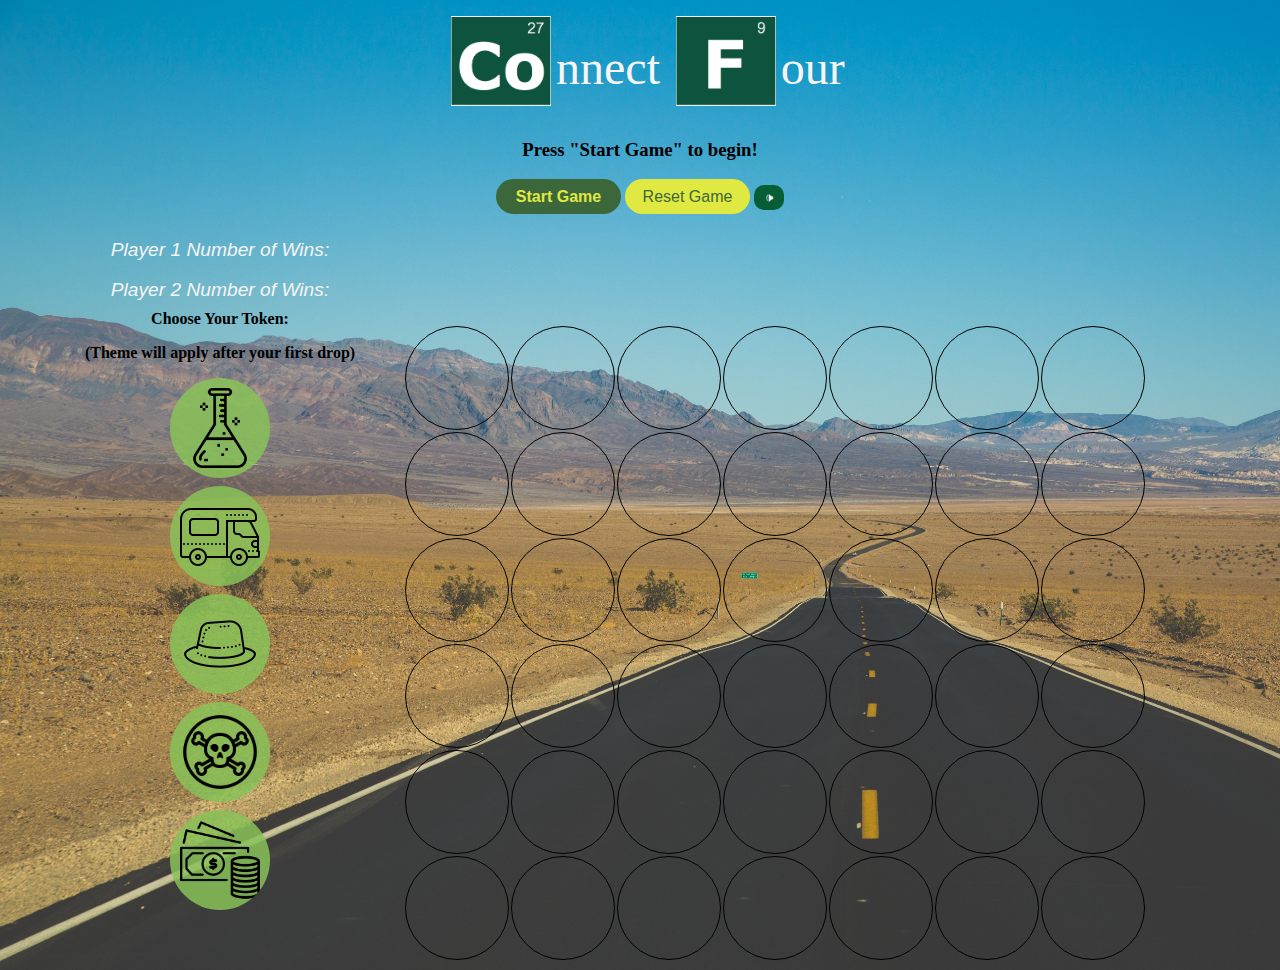
<file: portfolio/connect4/index.html>
<!DOCTYPE html>
<html lang="en">
  <head>
    <title>Keith Tachibana: Connect 4</title>
    <meta charset="UTF-8" />
    <meta name="viewport" content="width=device-width, initial-scale=1.0" />
    <meta http-equiv="X-UA-Compatible" content="IE=edge" />
    <link rel="icon" type="image/png" href="../../assets/images/icon.png" />
    <link rel="stylesheet" type="text/css" href="../../assets/css/style-connect4.css" />
  </head>
  <body>
    <div class="modal hidden">
      <div class="modal-text">
        <span class="close">&times;</span>
        <button class="restart">Play Again</button>
        <div class="congrats"></div>
      </div>
    </div>
    <div class="modal-draw hidden">
      <div class="modal-text">
        <button class="restart-draw">Play Again</button>
        <div class="draw"></div>
      </div>
    </div>
    <header>
      <div class="theme-title">
        <div class="title-1"></div>
        <p>nnect</p>
        <div class="title-2"></div>
        <p>our</p>
      </div>
      <h3>Press "Start Game" to begin!</h3>
      <button id="startGame">Start Game</button>
      <button id="resetGame">Reset Game</button>
      <button id="music">&#128361;</button>
    </header>
    <main>
      <aside class="game-stats">
        <div id="gameInfo"></div>
        <div id="p1Wins">Player 1 Number of Wins:</div>
        <div id="p2Wins">Player 2 Number of Wins:</div>
        <p id="token1">Choose Your Token:</p>
        <p id="token2">(Theme will apply after your first drop)</p>
        <div class="choose-token icon-1"></div>
        <div class="choose-token icon-2"></div>
        <div class="choose-token icon-3"></div>
        <div class="choose-token icon-4"></div>
        <div class="choose-token icon-5"></div>
      </aside>
        <audio loop id="theme">
          <source src="../../assets/audio/Breaking_Bad_Theme.mp3" type="audio/mpeg">
          Your browser does not support the audio element.
        </audio>
      <table>
      <thead>
            <th class="col-0"></th>
            <th class="col-1"></th>
            <th class="col-2"></th>
            <th class="col-3"></th>
            <th class="col-4"></th>
            <th class="col-5"></th>
            <th class="col-6"></th>
          </thead>
        <tbody>
          <!--Row #1-->
          <tr>
            <td id="td00"></td>
            <td id="td01"></td>
            <td id="td02"></td>
            <td id="td03"></td>
            <td id="td04"></td>
            <td id="td05"></td>
            <td id="td06"></td>
          </tr>
          <!--Row #2-->
          <tr>
            <td id="td10"></td>
            <td id="td11"></td>
            <td id="td12"></td>
            <td id="td13"></td>
            <td id="td14"></td>
            <td id="td15"></td>
            <td id="td16"></td>
          </tr>
          <!--Row #3-->
          <tr>
            <td id="td20"></td>
            <td id="td21"></td>
            <td id="td22"></td>
            <td id="td23"></td>
            <td id="td24"></td>
            <td id="td25"></td>
            <td id="td26"></td>
          </tr>
          <!--Row #4-->
          <tr>
            <td id="td30"></td>
            <td id="td31"></td>
            <td id="td32"></td>
            <td id="td33"></td>
            <td id="td34"></td>
            <td id="td35"></td>
            <td id="td36"></td>
          </tr>
          <!--Row #5-->
          <tr>
            <td id="td40"></td>
            <td id="td41"></td>
            <td id="td42"></td>
            <td id="td43"></td>
            <td id="td44"></td>
            <td id="td45"></td>
            <td id="td46"></td>
          </tr>
          <!--Row #6-->
          <tr>
            <td id="td50"></td>
            <td id="td51"></td>
            <td id="td52"></td>
            <td id="td53"></td>
            <td id="td54"></td>
            <td id="td55"></td>
            <td id="td56"></td>
          </tr>
        </tbody>
      </table>
    </main>
    <script src="../../assets/js/connect4.js"></script>
  </body>
</html>
</file>
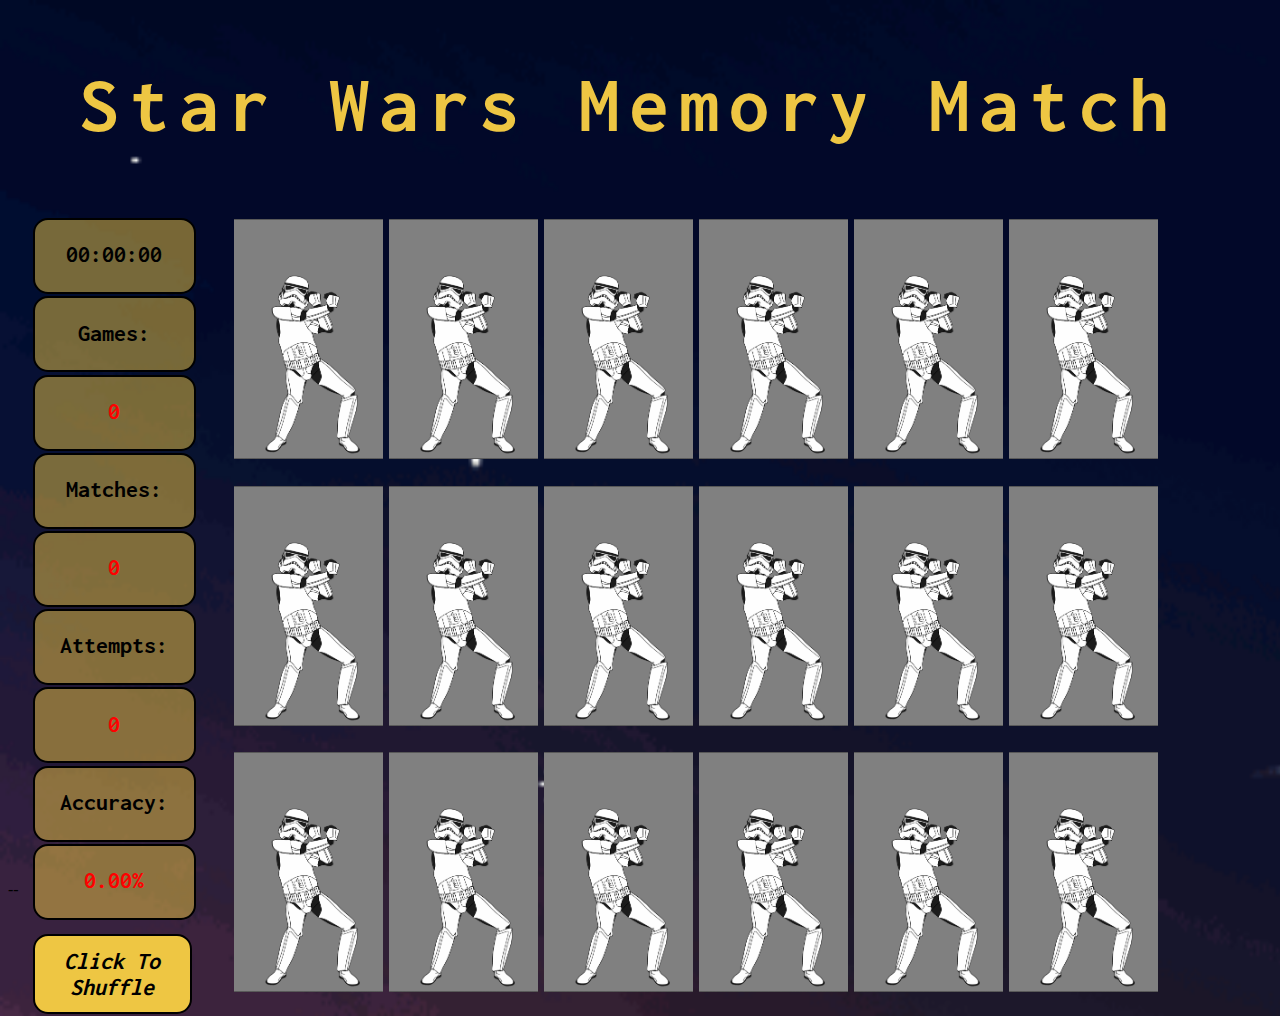
<file: portfolio/memory_match/index.html>
<!DOCTYPE html>
<html lang="en">
  <head>
    <title>Keith Tachibana: Memory Match</title>
    <meta charset="UTF-8" />
    <meta name="viewport" content="width=device-width, initial-scale=1.0" />
    <meta http-equiv="X-UA-Compatible" content="IE=edge" />
    <link rel="icon" type="image/png" href="../../assets/images/icon.png" />
    <link rel="stylesheet" type="text/css" href="../../assets/css/grid-memory.css" />
    <link rel="stylesheet" type="text/css" href="../../assets/css/style-memory.css" />
    <link rel="stylesheet" href="https://fonts.googleapis.com/css?family=Inconsolata&display=swap" />
  </head>
  <body onload="shuffleCards()">
    <div class="container">
      <div class="row">
        <header class="header">
          <div class="title-container">
            <h1 class="title-text">Star Wars Memory Match</h1>
          </div>
        </header>
      </div>
      <div class="row">
        <aside class="aside col-2">
          <div class="clock-container">
            <h4 class="clock">00:00:00</h4>
          </div>
          <div class="games-container">
            <h4 class="games-text">Games:</h4>
          </div>
          <div class="games-score-container">
            <h4 class="games-score">0</h4>
          </div>
          <div class="matches-container">
            <h4 class="matches-text">Matches:</h4>
          </div>
          <div class="matches-score-container">
            <h4 class="matches-score">0</h4>
          </div>
          <div class="attempts-container">
            <h4 class="attempts-text">Attempts:</h4>
          </div>
          <div class="attempts-score-container">
            <h4 class="attempts-score">0</h4>
          </div>
          <div class="accuracy-container">
            <h4 class="accuracy-text">Accuracy:</h4>
          </div>
          <div class="accuracy-score-container">
            <h4 class="accuracy-score">0%</h4>
          </div>
          <button class="shuffle-button">Click To Shuffle</button>
        </aside>
        <main class="main col-10" id="gameCards">
          <div class="card-item col-2">
            <div class="card-front chewbacca"></div>
            <div class="card-back"></div>
          </div>
          <div class="card-item col-2">
            <div class="card-front chewbacca"></div>
            <div class="card-back"></div>
          </div>
          <div class="card-item col-2">
            <div class="card-front emperor"></div>
            <div class="card-back"></div>
          </div>
          <div class="card-item col-2">
            <div class="card-front emperor"></div>
            <div class="card-back"></div>
          </div>
          <div class="card-item col-2">
            <div class="card-front hansolo"></div>
            <div class="card-back"></div>
          </div>
          <div class="card-item col-2">
            <div class="card-front hansolo"></div>
            <div class="card-back"></div>
          </div>
          <div class="card-item col-2">
            <div class="card-front leia"></div>
            <div class="card-back"></div>
          </div>
          <div class="card-item col-2">
            <div class="card-front leia"></div>
            <div class="card-back"></div>
          </div>
          <div class="card-item col-2">
            <div class="card-front luke"></div>
            <div class="card-back"></div>
          </div>
          <div class="card-item col-2">
            <div class="card-front luke"></div>
            <div class="card-back"></div>
          </div>
          <div class="card-item col-2">
            <div class="card-front obiwan"></div>
            <div class="card-back"></div>
          </div>
          <div class="card-item col-2">
            <div class="card-front obiwan"></div>
            <div class="card-back"></div>
          </div>
          <div class="card-item col-2">
            <div class="card-front padme"></div>
            <div class="card-back"></div>
          </div>
          <div class="card-item col-2">
            <div class="card-front padme"></div>
            <div class="card-back"></div>
          </div>
          <div class="card-item col-2">
            <div class="card-front vader"></div>
            <div class="card-back"></div>
          </div>
          <div class="card-item col-2">
            <div class="card-front vader"></div>
            <div class="card-back"></div>
          </div>
          <div class="card-item col-2">
            <div class="card-front yoda"></div>
            <div class="card-back"></div>
          </div>
          <div class="card-item col-2">
            <div class="card-front yoda"></div>
            <div class="card-back"></div>
          </div>
        </main>
      </div>
    </div>
    <div class="modal w3-modal hidden">
      <div class="modal-text">
        <span class="close">&times;</span>
        <h3>Congratulations! You have won!!!</h3>
        <button class="reset"><span>Play Again </span></button>
      </div>
    </div>
    <script src="../../assets/js/memory.js"></script>
  </body>
</html>
--
</file>
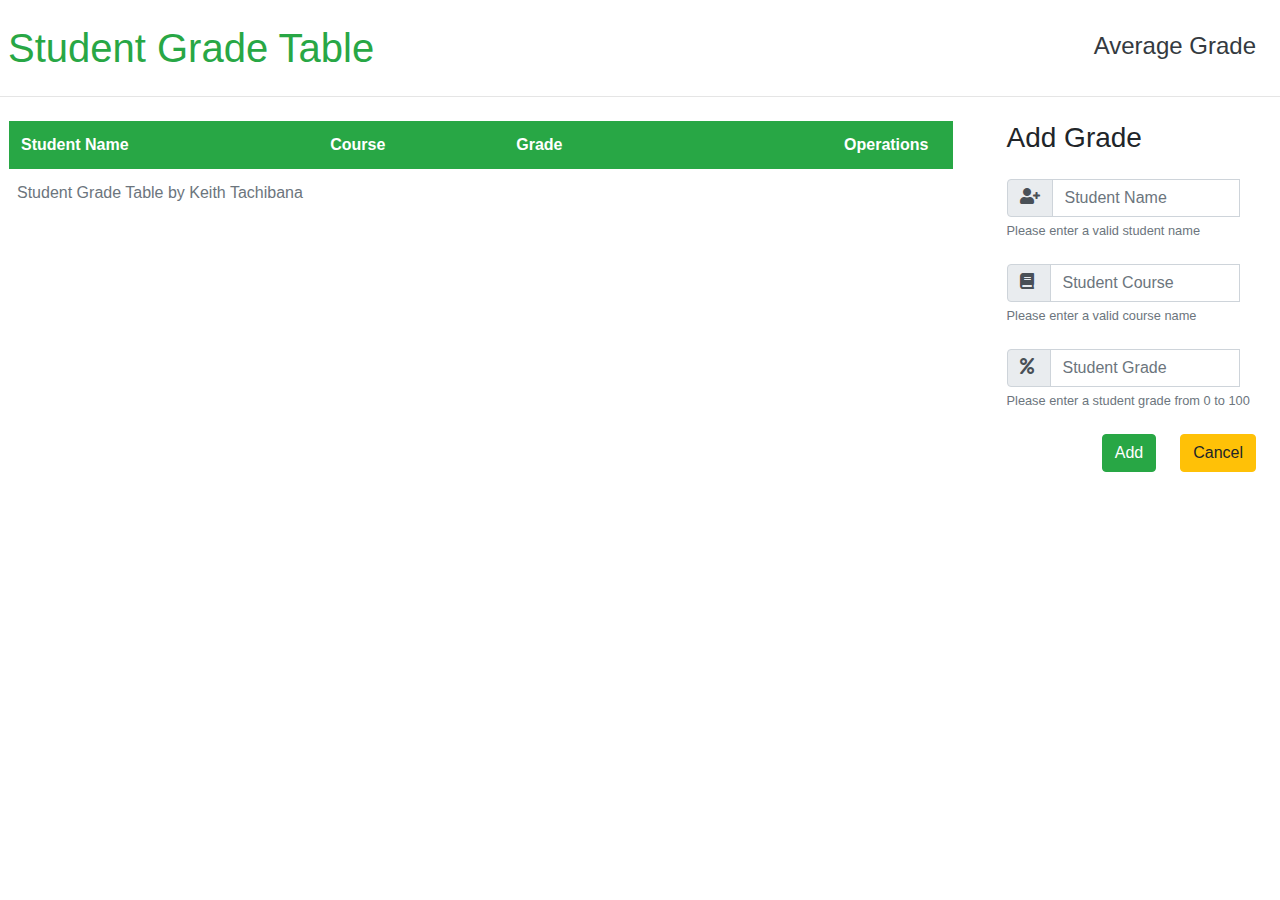
<file: portfolio/studentGradeTable/index.html>
<!DOCTYPE html>
<html lang="en">
  <head>
    <title>Keith Tachibana: Student Grade Table</title>
    <meta charset="UTF-8" />
    <meta name="viewport" content="width=device-width, initial-scale=1.0" />
    <meta http-equiv="X-UA-Compatible" content="IE=edge" />
    <link rel="icon" type="image/png" href="../../assets/images/icon.png" />
    <link rel="stylesheet" type="text/css" href="../../assets/css/style-sgt.css" />
    <link rel="stylesheet" href="https://cdnjs.cloudflare.com/ajax/libs/twitter-bootstrap/4.4.1/css/bootstrap.css" />
    <link rel="stylesheet" href="https://cdnjs.cloudflare.com/ajax/libs/font-awesome/5.12.1/css/all.min.css" />
  </head>
  <body>
    <header>
      <div class="row">
        <div class="col-12 col-sm-12 col-md-12 col-lg-6 col-xl-6 mt-4">
          <h1 class="text-success pl-2" id="page-title">Student Grade Table</h1>
        </div>
        <div class="col-12 col-sm-12 col-md-12 col-lg-6 col-xl-6 mt-4" id="average-grade-container">
          <h4 class="text-dark float-right pr-4 pt-2">Average Grade <span class="badge badge-secondary" id="badge-avg"></span></h4>
        </div>
      </div>
    </header>
    <hr class="mb-4" />
    <main>
      <div class="row">
        <div class="col-12 col-sm-12 col-md-12 col-lg-9 col-xl-9 pl-4">
          <div class="table-responsive-sm table-responsive-md table-responsive-lg table-responsive-xl">
            <table class="table table-dark table-striped table-borderless">
              <caption class="pl-2">Student Grade Table by Keith Tachibana</caption>
              <thead class="bg-success">
                <th scope="col">Student Name</th>
                <th scope="col">Course</th>
                <th scope="col">Grade</th>
                <th scope="col" class="pr-4 text-right">Operations</th>
              </thead>
              <tbody></tbody>
            </table>
            <p class="float-right d-none" id="no-grades">No Grades Recorded</p>
          </div>
        </div>
        <div class="col-12 col-sm-12 col-md-12 col-lg-3 col-xl-3">
          <h3 class="mb-4 ml-4">Add Grade</h3>
          <form>
            <div class="input-group mb-4 pr-3">
              <div class="input-group-prepend">
                <i class="input-group-text fas fa-user-plus pt-2 ml-4"></i>
              </div>
              <input type="text" name="name" class="form-control mr-4" placeholder="Student Name" size="25" required="required" aria-label="Student Name" />
              <small class="text-muted form-text w-100 ml-4">Please enter a valid student name</small>
            </div>
            <div class="input-group mb-4 pr-3">
              <div class="input-group-prepend">
                <i class="input-group-text fas fa-book pt-2 pr-3 ml-4"></i>
              </div>
              <input type="text" name="course" class="form-control mr-4" placeholder="Student Course" size="25" required="required" aria-label="Student Course"  />
              <small class="text-muted form-text w-100 ml-4">Please enter a valid course name</small>
            </div>
            <div class="input-group mb-4 pr-3">
              <div class="input-group-prepend">
                <i class="input-group-text fas fa-percent pt-2 pr-3 ml-4"></i>
              </div>
              <input type="number" name="grade" class="form-control mr-4" placeholder="Student Grade" size="25" min="0" max="100" required="required" aria-label="Student Grade" />
              <small class="text-muted form-text w-100 ml-4">Please enter a student grade from 0 to 100</small>
            </div>
            <button type="reset" class="btn btn-warning float-right mr-4" name="cancel" value="reset">Cancel</button>
            <button type="submit" class="btn btn-success float-right mr-4" id="add-button" name="add" value="submit">Add</button>
          </form>
        </div>
      </div>
    </main>
    <script src="https://cdnjs.cloudflare.com/ajax/libs/jquery/3.4.1/jquery.js"></script>
    <script src="../../assets/js/studentGradeTable/app.js"></script>
    <script src="../../assets/js/studentGradeTable/grade-table.js"></script>
    <script src="../../assets/js/studentGradeTable/page-header.js"></script>
    <script src="../../assets/js/studentGradeTable/grade-form.js"></script>
    <script src="../../assets/js/studentGradeTable/main.js"></script>
  </body>
</html>
</file>
<file: assets/css/style-connect4.css>
body {
  max-width: 100vw;
  margin: 0;
  background-image: url('../images/connect_4/pablo-garcia-saldana-6WysHvxpQEQ-unsplash.jpg');
  background-size: cover;
  background-repeat: no-repeat;
}

h1 {
  color: whitesmoke;
}

table {
  margin: .5rem 3rem;
}

tr, td, tbody {
  border: 1px solid #000;
  border-radius: 50%;
  height: 100px;
  width: 100px;
}

#gameInfo {
  font-size: 1.75rem;
}

.tdElement {
  height: 100px;
  width: 100px;
  border-radius: 50%;
  margin: 0 auto;
  display: block;
}

th:hover {
  background-image: url('../images/connect_4/arrow.png');
  background-size: contain;
  background-repeat: no-repeat;
}

#startGame {
  font-size: 1rem;
  font-weight: bold;
  height: 35px;
  width: 125px;
  border-radius: 20px;
  border: none;
  background-color: rgb(60, 103, 58);
  color: rgb(224, 233, 66);
}

#startGame:hover {
  cursor: pointer;
  background-color: rgb(36, 58, 35);
}

#startGame:active {
  transform: translateY(5px);
}

#startGame:disabled {
  color: grey;
  cursor: initial;
}

#startGame:disabled:hover {
  background-color: rgb(60, 103, 58);
  cursor: initial;
}

#resetGame {
  font-size: 1rem;
  height: 35px;
  width: 125px;
  border-radius: 20px;
  border: none;
  background-color: rgb(224, 233, 66);
  color: rgb(60, 103, 58);
}

#resetGame:hover {
  cursor: pointer;
  background-color: rgb(126, 131, 35);
}

#resetGame:active {
  transform: translateY(5px);
}

#music {
  height: 25px;
  width: 30px;
  border-radius: 10px;
  border: none;
  background-color: rgb(6, 94, 54);
  color: white;
}

#music:hover {
  cursor: pointer;
  background-color: rgb(188, 194, 191);
}

#music:active {
  transform: translateY(5px);
}

#p1Wins, #p2Wins {
  font-style: italic;
}

.modal, .modal-draw {
  position: fixed;
  display: flex;
  justify-content: center;
  margin: 0;
  height: 100%;
  width: 100%;
  background-color: rgba(27, 29, 25, 0.637)
}

.modal-text {
  display: flex;
  justify-content: center;
  flex-direction: column;
  align-items: center;
  color: white;
}

.modal-text>div {
  text-align: center;
  font-size: 3rem;
  position: relative;
  top: 50px;
}

.close {
  font-size: 5rem;
  font-weight: bolder;
  color: #fff;
}

.close:hover {
  cursor: pointer;
  color: #aaa;
}

.close:active {
  transform: translateY(5px);
}

.restart, .restart-draw {
  height: 25px;
  width: 100px;
  border-radius: 10px;
  border: none;
  background-color: dodgerblue;
  color: white;
}

.restart:hover {
  cursor: pointer;
  background-color: blue;
}

.restart:active {
  transform: translateY(5px);
}

.fall-5 {
  animation-name: fall-animation-5;
  animation-duration: 500ms;
}

.fall-4 {
  animation-name: fall-animation-4;
  animation-duration: 500ms;
}

.fall-3 {
  animation-name: fall-animation-3;
  animation-duration: 500ms;
}

.fall-2 {
  animation-name: fall-animation-2;
  animation-duration: 500ms;
}

.fall-1 {
  animation-name: fall-animation-1;
  animation-duration: 500ms;
}

.fall-0 {
  animation-name: fall-animation-0;
  animation-duration: 500ms;
}

@keyframes fall-animation-5 {
  from {
    transform: translateY(-500px);
  }
  to {
    transform: translateY(0);
  }
}

@keyframes fall-animation-4 {
  from {
    transform: translateY(-400px);
  }
  to {
    transform: translateY(0);
  }
}

@keyframes fall-animation-3 {
  from {
    transform: translateY(-300px);
  }
  to {
    transform: translateY(0);
  }
}

@keyframes fall-animation-2 {
  from {
    transform: translateY(-200px);
  }
  to {
    transform: translateY(0);
  }
}

@keyframes fall-animation-1 {
  from {
    transform: translateY(-100px);
  }
  to {
    transform: translateY(0);
  }
}

@keyframes fall-animation-0 {
  from {
    transform: translateY(0);
  }
  to {
    transform: translateY(0);
  }
}

.player1 {
  background-color: rgb(66, 151, 62);
}

.player2 {
  background-color: rgb(224, 233, 66);
}

.theme-title {
  display: flex;
  height: 120px;
  justify-content: center;
}

.theme-title p {
  color: whitesmoke;
  font-size: 3rem;
  margin-top: 2.5rem;
}

.title-1 {
  background-image: url('../images/connect_4/co.png');
  background-size: cover;
  background-position: center;
  background-repeat: no-repeat;
  height: 90px;
  width: 100px;
  margin: 1rem;
  margin-right: .3rem;
}

.title-2 {
  background-image: url('../images/connect_4/F.png');
  background-size: cover;
  background-position: center;
  background-repeat: no-repeat;
  height: 90px;
  width: 100px;
  margin: 1rem;
  margin-right: .3rem;
}

.gameStats {
  display: flex;
  width: 100%;
}

main {
  display: flex;
  justify-content: center;
}

.choose-token {
  /* margin: auto; */
  height: 100px;
  width: 100px;
  margin: auto;
  margin-top: .5rem;
  background-repeat: no-repeat;
  background-position: center;
  background-size: 5rem;
  border-radius: 50%;
  background-color: rgba(136, 194, 88, 0.842)
}

.icon-1 {
  background-image: url('../images/connect_4/beaker.png');
  background-size: 80%;
  background-repeat: no-repeat;
  background-position: center;
}

.icon-2 {
  background-image: url('../images/connect_4/icons8-camper-80.png');
  background-size: 80%;
  background-repeat: no-repeat;
  background-position: center;
}

.icon-3 {
  background-image: url('../images/connect_4/icons8-hat-80.png');
  background-size: 80%;
  background-repeat: no-repeat;
  background-position: center;
}

.icon-4 {
  background-image: url('../images/connect_4/icons8-skull-crossbones-100.png');
  background-size: 80%;
  background-repeat: no-repeat;
  background-position: center;
}

.icon-5 {
  background-image: url('../images/connect_4/money.png');
  background-size: 80%;
  background-repeat: no-repeat;
  background-position: center;
}

#token1, #token2 {
  color: black;
  font-weight: bold;
}

.choose-token:hover {
  background-color: rgb(7, 7, 7);
  cursor: pointer;
}

.choose-token:active {
  transform: translateY(5px);
}

#p1Wins, #p2Wins {
  margin-top: 2rem;
  color: whitesmoke;
  font-family: sans-serif;
  font-size: 1.2rem;
  line-height: 0.5rem;
}

aside {
  text-align: center;
}

header {
  text-align: center;
}

.hidden {
  display: none;
}
</file>
<file: assets/css/grid-memory.css>
.container {
  width: 100%;
  max-width: 1500px;
  margin: auto;
  height: 100%;
}

.row {
  width: 100%;
  display: flex;
  margin-bottom: 0.5rem;
  justify-content: center;
}

.row:first-child {
  height: 200px;
}

.row:nth-child(2) {
  height: 800px;
}

.col-1 {width: 8%;}
.col-2 {width: 16%;}
.col-3 {width: 24%;}
.col-4 {width: 32%;}
.col-5 {width: 40%;}
.col-6 {width: 48%;}
.col-7 {width: 56%;}
.col-8 {width: 64%;}
.col-9 {width: 72%;}
.col-10 {width: 80%;}
.col-11 {width: 88%;}
.col-12 {width: 96%;}
</file>
<file: assets/css/style-memory.css>
body {
  background-image: url("../../assets/images/memory_match/background.gif");
  background-size: 100% 150%;
  background-repeat: no-repeat;
  height: 97vh;
  width: 97vw;
}

.header {
  display: flex;
  justify-content: space-between;
}

.title-text {
  font-size: 5rem;
  letter-spacing: 25px;
  font-family: "Inconsolata", monospace;
  color: #EEC643;
}

.aside {
  font-family: "Inconsolata", monospace;
  font-size: 1.5rem;
  color: black;
  height: 100%;
  display: flex;
  flex-direction: column;
  justify-content: space-evenly;
}

.aside > div {
  background-color: rgba(238, 198, 67, 0.5);
  text-align: center;
  height: 9%;
  width: 80%;
  border-radius: 15px;
  border: 2px double #000;
  display: flex;
  justify-content: center;
  align-items: flex-end;
}

.aside div h4 {
  display: flex;
  justify-content: center;
  position: relative;
  bottom: 15%;
}

.games-score, .matches-score, .attempts-score, .accuracy-score {
  color: red;
}

.start {
  font-family: "Inconsolata", monospace;
  font-size: 1.75rem;
  margin-top: 6%;
  width: 80%;
  height: 10%;
  background-color: #EEC643;
  border-width: 0;
  border-radius: 15px;
  font-weight: bold;
  font-style: italic;
  border: 2px double #000;
  outline: none;
  cursor: pointer;
}

.start:hover {
  background-color: #6D5A1F;
  animation: shake 0.5s;
  animation-iteration-count: infinite;
}

.start:active {
  background-color: #6D5A1F;
  box-shadow: 0 5px #EEF0F2;
  transform: translateY(4px);
}

.shuffle-button {
  font-family: "Inconsolata", monospace;
  font-size: 1.75rem;
  margin-top: 6%;
  width: 80%;
  height: 10%;
  background-color: #EEC643;
  border-width: 0;
  border-radius: 15px;
  font-weight: bold;
  font-style: italic;
  border: 2px double #000;
  outline: none;
  cursor: pointer;
  position: relative;
  transition-duration: 0.4s;
  overflow: hidden;
}

.shuffle-button:hover {
  background-color: #6D5A1F;
  animation: shake 0.5s;
  animation-iteration-count: infinite;
  color: #EA2B1F;
}

.shuffle-button:active {
  background-color: #6D5A1F;
  box-shadow: 0 5px darkgray;
  transform: translateY(4px);
}

.shuffle-button:after {
  content: "";
  background: #C3A337;
  display: block;
  position: absolute;
  padding-top: 300%;
  padding-left: 350%;
  margin-left: -20px !important;
  margin-top: -120%;
  opacity: 0;
  transition: all 0.8s;
}

.shuffle-button:active:after {
  padding: 0;
  margin: 0;
  opacity: 1;
  transition: 0s;
}

.main {
  height: 100%;
  display: flex;
  flex-wrap: wrap;
}

.card-item {
  margin: 3px;
  height: 30%;
  padding: 0;
  position: relative;
}

.card-front, .card-back {
  height: 100%;
  width: 100%;
  background-size: cover;
  background-repeat: no-repeat;
  background-position: center;
  position: absolute;
}

.card-back {
  background-image: url("../../assets/images/memory_match/storm-trooper.gif");
  transition: transform .2s;
  /*opacity: 0.5;*/
}

.card-back:hover {
  border: 1px groove #f0f;
  transform: scale(1.1);
  box-shadow:
        0 0 30px 15px #fff,
        0 0 50px 30px #f0f,
        0 0 70px 45px #0ff;
  z-index: 10;
}

.chewbacca {
  background-image: url("../../assets/images/memory_match/chewbacca.jpg");
}

.emperor {
  background-image: url("../../assets/images/memory_match/emperor.jpg");
}

.hansolo {
  background-image: url("../../assets/images/memory_match/hansolo.webp");
}

.leia {
  background-image: url("../../assets/images/memory_match/leia.jpg");
}

.luke {
  background-image: url("../../assets/images/memory_match/luke.png");
}

.obiwan {
  background-image: url("../../assets/images/memory_match/obiwan.webp");
}

.padme {
  background-image: url("../../assets/images/memory_match/padme.jpg");
}

.vader {
  background-image: url("../../assets/images/memory_match/vader.jpg");
}

.yoda {
  background-image: url("../../assets/images/memory_match/yoda.jpg");
}

.modal {
  position: fixed;
  background-image: url("../../assets/images/memory_match/fireworks.gif");
  background-repeat: no-repeat;
  background-size: cover;
  color: black;
  text-align: center;
  top: 50%;
  left: 50%;
  transform: translate(-50%, -50%);
  height: 40%;
  font-size: 3rem;
  box-shadow: 10px 10px #DB2B39, 20px 20px #F3A712, 30px 30px #AFA2FF;
  font-family: "Inconsolata", monospace;
  font-weight: bolder;
  width: 1500px;
  border-radius: 15px;
}

.modal-text {
  position: relative;
  top: 5px;
}

.modal-text h3 {
  color: white;
  letter-spacing: 10px;
}

.close {
  font-size: 5rem;
  font-weight: bolder;
  color: #fff;
}

.close:hover, .close:focus {
  cursor: pointer;
  color: #aaaaaa;
  text-decoration: none;
}

.close:active {
  transform: translateY(4px);
}

.reset {
  font-family: "Inconsolata", monospace;
  font-size: 1.75rem;
  height: 50px;
  width: 250px;
  background-color: #C3A337;
  border-width: 0;
  border-radius: 10px;
  border: 0.5px ridge black;
  outline: none;
  cursor: pointer;
  font-weight: bold;
}

.reset span {
  cursor: pointer;
  display: inline-block;
  position: relative;
  transition: 0.5s;
}

.reset span:after {
  content: '\00bb';
  position: absolute;
  opacity: 0;
  top: 0;
  right: -20px;
  transition: 0.5s;
}

.reset:hover {
  background-color: #6D5A1F;
  animation: shake 0.5s;
  animation-iteration-count: infinite;
  color: #EA2B1F;
}

.reset:hover span {
  padding-right: 25px;
}

.reset:hover span:after {
  opacity: 1;
  right: 0;
}

.reset:active {
  background-color: #6D5A1F;
  box-shadow: 0 5px #666;
  transform: translateY(4px);
}

@keyframes shake {
  0% { transform: translate(1px, 1px) rotate(0deg); }
  10% { transform: translate(-1px, -2px) rotate(-1deg); }
  20% { transform: translate(-3px, 0px) rotate(1deg); }
  30% { transform: translate(3px, 2px) rotate(0deg); }
  40% { transform: translate(1px, -1px) rotate(1deg); }
  50% { transform: translate(-1px, 2px) rotate(-1deg); }
  60% { transform: translate(-3px, 1px) rotate(0deg); }
  70% { transform: translate(3px, 1px) rotate(-1deg); }
  80% { transform: translate(-1px, -1px) rotate(1deg); }
  90% { transform: translate(1px, 2px) rotate(0deg); }
  100% { transform: translate(1px, -2px) rotate(-1deg); }
}

@media only screen and (max-width: 310px) {
  .title-text {
    font-size: 2.5rem;
    letter-spacing: 5px;
    width: 80%;
    text-align: center;
  }

  .aside {
    font-size: 0.5rem;
  }

  .aside > div {
    align-items: flex-end;
  }

  .shuffle-button {
    font-size: 0.5rem;
  }

  .card-item {
    height: 30%;
    width: 12%;
  }

  .modal {
    height: 200px;
    width: 275px;
  }

  .modal-text h3 {
    font-size: 0.8rem;
  }

  .reset {
    font-size: 0.75rem;
    height: 20px;
    width: 40%;
  }

  .close {
    font-size: 1.5rem;
  }
}

/* Extra small devices (phones, 310px and up) */
@media only screen and (min-width: 310px) {
  .title-text {
    font-size: 2.75rem;
    letter-spacing: 5px;
    width: 80%;
    text-align: center;
  }

  .aside {
    font-size: 0.5rem;
  }

  .aside > div {
    align-items: flex-end;
  }

  .shuffle-button {
    font-size: 0.5rem;
  }

  .card-item {
    height: 30%;
    width: 13%;
  }

  .modal {
    height: 225px;
    width: 400px;
  }

  .modal-text h3 {
    font-size: 1.15rem;
  }

  .reset {
    font-size: 0.9rem;
    height: 30px;
    width: 30%;
  }

  .close {
    font-size: 1.75rem;
  }
}

@media only screen and (min-width: 510px) {
  .title-text {
    font-size: 3rem;
    letter-spacing: 5px;
    width: 80%;
    text-align: center;
  }

  .aside {
    font-size: 0.9rem;
  }

  .aside > div {
    align-items: flex-start;
  }

  .aside div h4 {
    position: relative;
    top: 10%;
  }

  .shuffle-button {
    font-size: 0.9rem;
  }

  .card-item {
    height: 30%;
    width: 15%;
  }

  .modal {
    height: 250px;
    width: 500px;
  }

  .modal-text h3 {
    font-size: 1.15rem;
  }

  .reset {
    font-size: 0.9rem;
    height: 30px;
    width: 30%;
  }

  .close {
    font-size: 2rem;
  }
}

/* Small devices (portrait tablets and large phones, 600px and up) */
@media only screen and (min-width: 600px) {
  .title-text {
    font-size: 4rem;
    letter-spacing: 5px;
    text-align: center;
  }

  .aside {
    font-size: 1rem;
  }

  .aside > div {
    align-items: flex-start;
  }

  .shuffle-button {
    font-size: 1rem;
  }

  .card-item {
    height: 30%;
    width: 15%;
  }

  .modal {
    height: 275px;
    width: 550px;
  }

  .modal-text h3 {
    font-size: 1.25rem;
  }

  .reset {
    font-size: 1rem;
    height: 30px;
    width: 30%;
  }

  .close {
    font-size: 2.5rem;
  }
}

/* Medium devices (landscape tablets, 768px and up) */
@media only screen and (min-width: 768px) {
  body {
    background-size: 350% 350%;
  }

  .title-text {
    font-size: 3.75rem;
    letter-spacing: 5px;
    width: 100%;
  }

  .aside {
    font-size: 1.25rem;
  }

  .aside > div {
    align-items: flex-end;
  }

  .shuffle-button {
    font-size: 1.25rem;
  }

  .card-item {
    height: 30%;
    width: 15%;
  }

  .modal {
    height: 300px;
    width: 700px;
  }

  .modal-text h3 {
    font-size: 1.5rem;
  }

  .reset {
    font-size: 1rem;
    height: 40px;
    width: 25%;
  }

  .close {
    font-size: 3rem;
  }
}

/* Large devices (laptops/desktops, 992px and up) */
@media only screen and (min-width: 992px) {
  .title-text {
    font-size: 4rem;
    letter-spacing: 5px;
    width: 100%;
  }

  .aside {
    font-size: 1.25rem;
  }

  .aside > div {
    align-items: flex-start;
  }

  .shuffle-button {
    font-size: 1.5rem;
  }

  .card-item {
    height: 30%;
    width: 15%;
  }

  .modal {
    height: 325px;
    width: 950px;
  }

  .modal-text h3 {
    font-size: 2rem;
  }

  .reset {
    font-size: 1.25rem;
    height: 40px;
    width: 20%;
  }

  .close {
    font-size: 3.5rem;
  }
}

/* Extra large devices (large laptops and desktops, 1200px and up) */
@media only screen and (min-width: 1200px) {
  .title-text {
    font-size: 5rem;
    letter-spacing: 10px;
    width: 100%;
  }

  .aside {
    font-size: 1.5rem;
  }

  .aside > div {
    align-items: flex-end;
  }

  .shuffle-button {
    font-size: 1.5rem;
  }

  .modal {
    height: 350px;
    width: 1000px;
  }

  .modal-text h3 {
    font-size: 2.25rem;
  }

  .reset {
    font-size: 1.5rem;
    height: 40px;
    width: 22%;
  }

  .close {
    font-size: 4rem;
  }
}

.hidden {
  display: none;
}
</file>
<file: assets/css/style-sgt.css>
@media only screen and (max-width: 992px) {
  #page-title {
    text-align: center;
  }

  #average-grade-container {
    position: relative;
    right: 33%;
  }
}

@media only screen and (max-width: 768px) {
  #average-grade-container {
    position: relative;
    right: 30%;
  }
}

@media only screen and (max-width: 576px) {
  #average-grade-container {
    position: relative;
    right: 25%;
  }
}

@media only screen and (max-width: 476px) {
  #average-grade-container {
    position: relative;
    right: 20%;
  }
}

@media only screen and (max-width: 376px) {
  #average-grade-container {
    position: relative;
    right: 12%;
  }
}

@media only screen and (max-width: 276px) {
  #average-grade-container {
    position: relative;
    right: 1%;
  }
}
</file>
